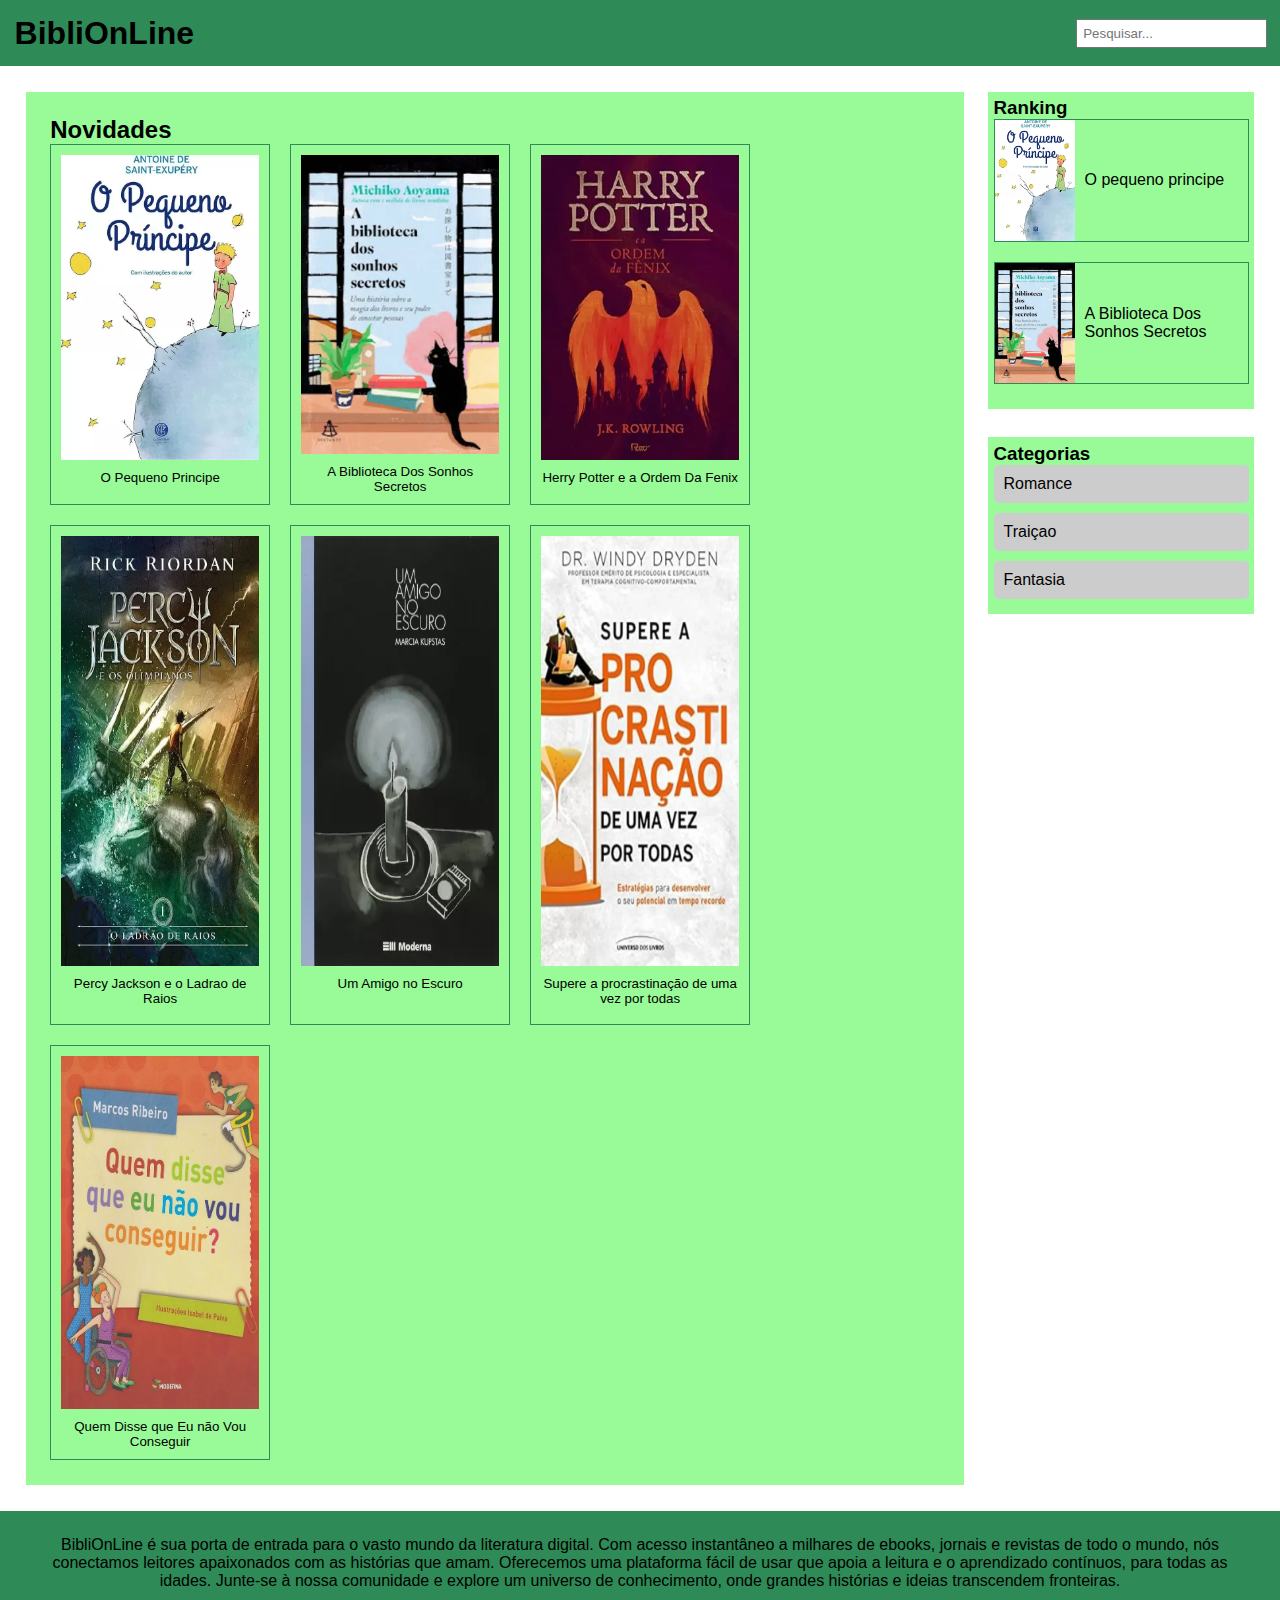
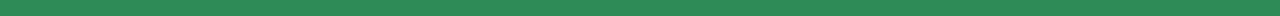
<file: index.html>
<!DOCTYPE html>
<html lang="pt">
<head>
    <meta charset="UTF-8">
    <meta name="viewport" content="width=device-width, initial-scale=1.0">
    <meta name="description" content="BibliOnLine.">
    <title>BibliOnLine</title>
    <link rel="stylesheet" href="style.css">
</head>
<body>
<header>
    <div class="logo">
        <h1><a href="index.html" id = "logo">BibliOnLine</a></h1>
    </div>
    <div class="search-container">
        <input type="search" placeholder="Pesquisar...">
    </div>
</header>
<main>
    <section class="content">
        <h2>Novidades</h2>
        <div class="books">
            <a href="routes/book1.html" class="book">
                <img src="./img/book1_small.webp" alt="Livro 1">
                <span>O Pequeno Principe</span>
            </a>
            <a href="routes/book2.html" class="book">
                <img src="./img/book2_small.webp" alt="Livro 2">
                <span>A Biblioteca Dos Sonhos Secretos</span>
            </a>
            <a href="routes/book3.html" class="book">
                <img src="./img/book3_small.webp" alt="Livro 3">
                <span>Herry Potter e a Ordem Da Fenix</span>
            </a>
            <a href="routes/book4.html" class="book">
                <img src="./img/book4_small.webp" alt="Livro 4">
                <span>Percy Jackson e o Ladrao de Raios</span>
            </a>
            <a href="routes/book5.html" class="book">
                <img src="./img/book5_small.webp" alt="Livro 5">
                <span>Um Amigo no Escuro</span>
            </a>
            <a href="routes/book6.html" class="book">
                <img src="./img/book6_small.webp" alt="Livro 6">
                <span>Supere a procrastinação de uma vez por todas</span>
            </a>
            <a href="routes/book7.html" class="book">
                <img src="./img/book7_small.webp" alt="Livro 7">
                <span>Quem Disse que Eu não Vou Conseguir</span>
            </a>
        </div>
    </section>
    <div class="asides">
        <aside class="sidebar-top">
            <h3>Ranking</h3>
            <ol class="book-ranking">
                <li>
                    <img src="./img/book1_small.webp" alt="Capa do Livro 1">
                    <p>O pequeno principe</p>
                </li>
                <li>
                    <img src="./img/book2_small.webp" alt="Capa do Livro 2">
                    <p>A Biblioteca Dos Sonhos Secretos</p>
                </li>

            </ol>
        </aside>
        <aside class="sidebar-bottom">
            <h3>Categorias</h3>
            <ul class="category-list">
                <li><a href="">Romance</a></li>
                <li><a href="">Traiçao</a></li>
                <li><a href="">Fantasia</a></li>
            </ul>
        </aside>  
    </div>
</main>
<footer>
    <p>BibliOnLine é sua porta de entrada para o vasto mundo da literatura digital. Com acesso instantâneo a milhares de ebooks, jornais e revistas de todo o mundo, nós conectamos leitores apaixonados com as histórias que amam. Oferecemos uma plataforma fácil de usar que apoia a leitura e o aprendizado contínuos, para todas as idades. Junte-se à nossa comunidade e explore um universo de conhecimento, onde grandes histórias e ideias transcendem fronteiras.</p>
</footer>
</body>
</html>
</file>
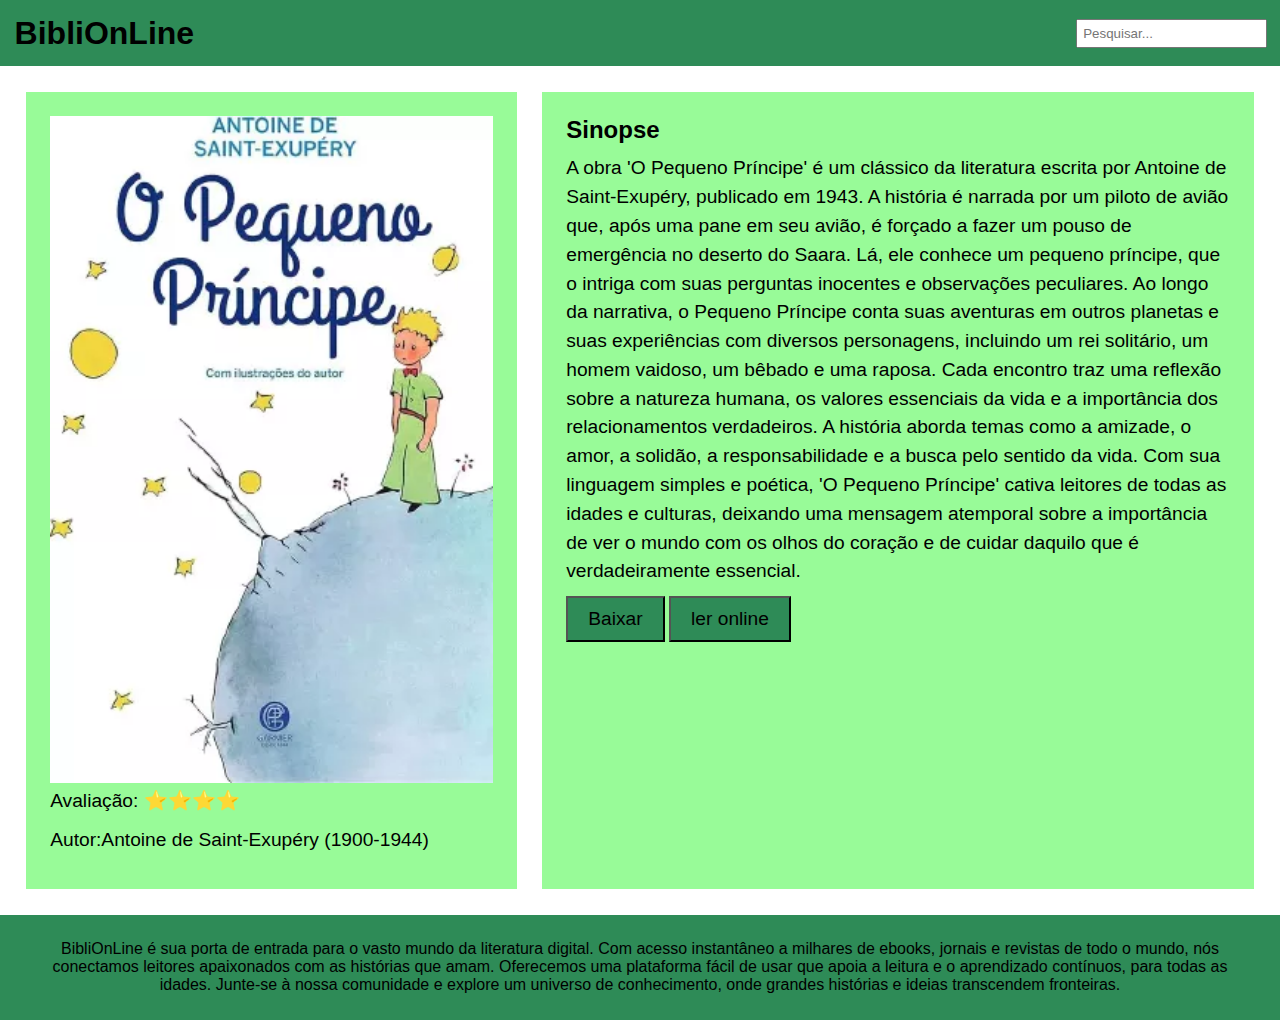
<file: routes/book1.html>
<!DOCTYPE html>
<html lang="pt">
<head>
    <meta charset="UTF-8">
    <meta name="viewport" content="width=device-width, initial-scale=1.0">
    <meta name="description" content="O pequeno principe.">
    <title>O pequeno principe</title>
    <link rel="stylesheet" href="book1.css">
</head>
<body>

<header>
    <div class="logo">
        <h1><a href="../index.html" id = "logo">BibliOnLine</a></h1>
    </div>

    <div class="search-container">
        <input type="search" id="pesq" name="pesq" placeholder="Pesquisar...">
    </div>

    </header>

<main>
    <div class="content book-details">
        <img src="../img/book1_small.webp" alt="Capa do livro">
        <p>Avaliação: ⭐⭐⭐⭐</p>
        <p>Autor:Antoine de Saint-Exupéry (1900-1944)</p>
    </div>
    
    <div class="content synopsis">
        <h2>Sinopse</h2>
        <p>A obra 'O Pequeno Príncipe' é um clássico da literatura escrita por Antoine de Saint-Exupéry, publicado em 1943. A história é narrada por um piloto de avião que, após uma pane em seu avião, é forçado a fazer um pouso de emergência no deserto do Saara. Lá, ele conhece um pequeno príncipe, que o intriga com suas perguntas inocentes e observações peculiares.

            Ao longo da narrativa, o Pequeno Príncipe conta suas aventuras em outros planetas e suas experiências com diversos personagens, incluindo um rei solitário, um homem vaidoso, um bêbado e uma raposa. Cada encontro traz uma reflexão sobre a natureza humana, os valores essenciais da vida e a importância dos relacionamentos verdadeiros.
            
            A história aborda temas como a amizade, o amor, a solidão, a responsabilidade e a busca pelo sentido da vida. Com sua linguagem simples e poética, 'O Pequeno Príncipe' cativa leitores de todas as idades e culturas, deixando uma mensagem atemporal sobre a importância de ver o mundo com os olhos do coração e de cuidar daquilo que é verdadeiramente essencial.</p>
        <a href="https://drive.google.com/file/d/1IYgoa1G4fgxZ0n2jMxb3KR1fiukItsrk/view?usp=sharing">
            <button>Baixar</button>
            <button>ler online</button>
          </a> 
    </div>
</main>


<footer>
    <p>BibliOnLine é sua porta de entrada para o vasto mundo da literatura digital. Com acesso instantâneo a milhares de ebooks, jornais e revistas de todo o mundo, nós conectamos leitores apaixonados com as histórias que amam. Oferecemos uma plataforma fácil de usar que apoia a leitura e o aprendizado contínuos, para todas as idades. Junte-se à nossa comunidade e explore um universo de conhecimento, onde grandes histórias e ideias transcendem fronteiras.</p>
</footer>

</body>
</html>
</file>
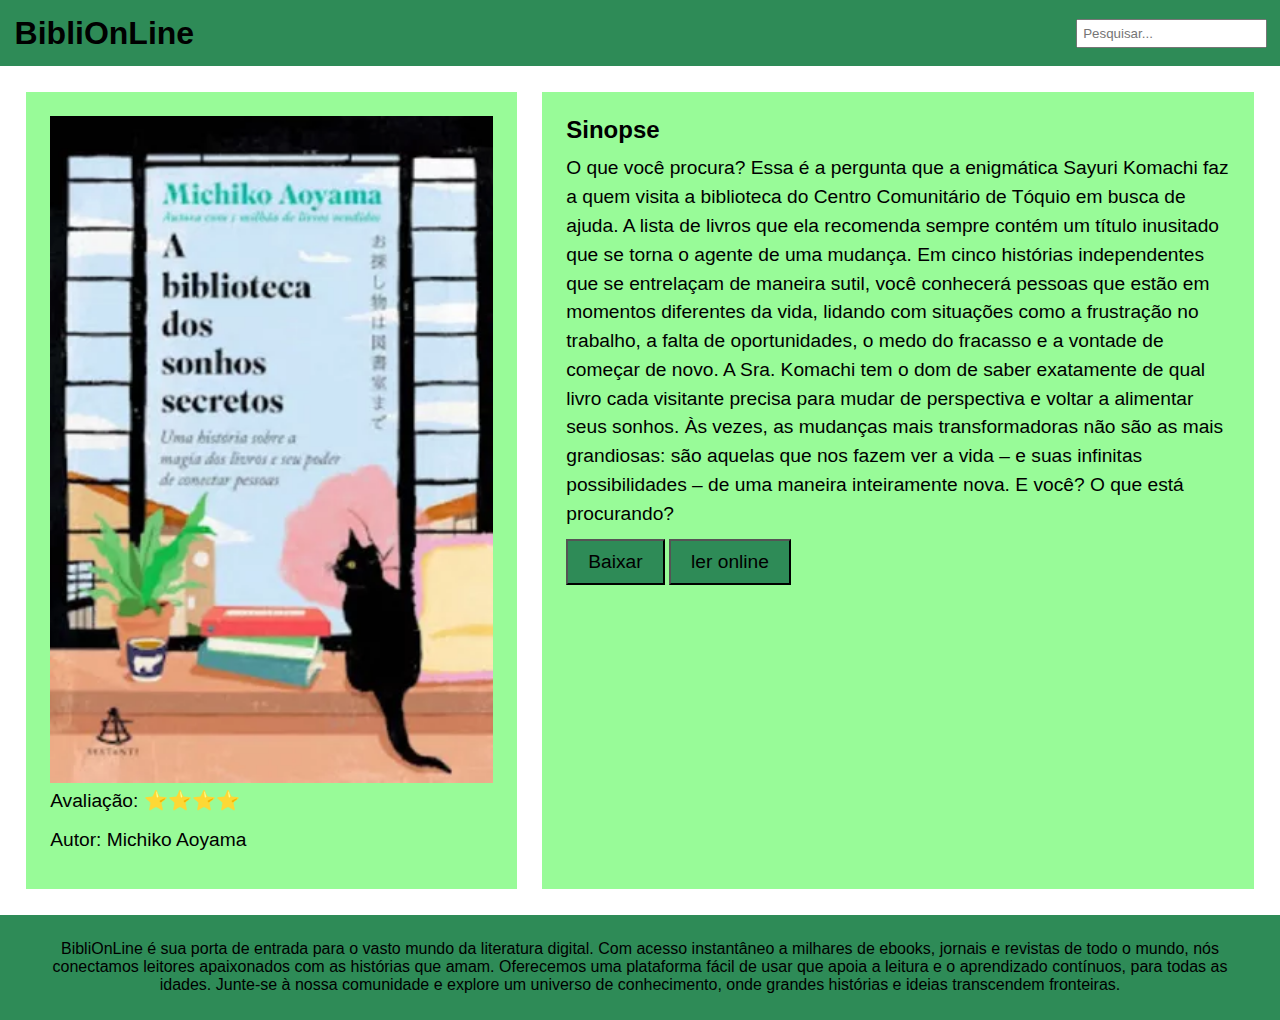
<file: routes/book2.html>
<!DOCTYPE html>
<html lang="pt">
<head>
    <meta charset="UTF-8">
    <meta name="viewport" content="width=device-width, initial-scale=1.0">
    <meta name="description" content="A Biblioteca Dos Sonhos Secretos.">
    <title>A Biblioteca Dos Sonhos Secretos</title>
    <link rel="stylesheet" href="book2.css">
</head>
<body>

<header>
    <div class="logo">
        <h1><a href="../index.html" id = "logo">BibliOnLine</a></h1>
    </div>

    <div class="search-container">
        <input type="search" id="pesq" name="pesq" placeholder="Pesquisar...">
    </div>

    </header>

<main>
    <div class="content book-details">
        <img src="../img/book2_small.webp" alt="Livro 2">
        <p>Avaliação: ⭐⭐⭐⭐</p>
        <p>Autor: Michiko Aoyama</p>
    </div>
    
    <div class="content synopsis">
        <h2>Sinopse</h2>
        <p>O que você procura?

            Essa é a pergunta que a enigmática Sayuri Komachi faz a quem visita a biblioteca do Centro Comunitário de Tóquio em busca de ajuda.
            
            A lista de livros que ela recomenda sempre contém um título inusitado que se torna o agente de uma mudança.
            
            Em cinco histórias independentes que se entrelaçam de maneira sutil, você conhecerá pessoas que estão em momentos diferentes da vida, lidando com situações como a frustração no trabalho, a falta de oportunidades, o medo do fracasso e a vontade de começar de novo.
            
            A Sra. Komachi tem o dom de saber exatamente de qual livro cada visitante precisa para mudar de perspectiva e voltar a alimentar seus sonhos.
            
            Às vezes, as mudanças mais transformadoras não são as mais grandiosas: são aquelas que nos fazem ver a vida – e suas infinitas possibilidades – de uma maneira inteiramente nova.
            
            E você? O que está procurando?</p>
        <a href="https://drive.google.com/file/d/1SP8PcGSFl2Rju9OcwDq48JAgwOhjNOC-/view?usp=sharing">
            <button>Baixar</button>
            <button>ler online</button>
        </a> 
    </div>
</main>


<footer>
    <p>BibliOnLine é sua porta de entrada para o vasto mundo da literatura digital. Com acesso instantâneo a milhares de ebooks, jornais e revistas de todo o mundo, nós conectamos leitores apaixonados com as histórias que amam. Oferecemos uma plataforma fácil de usar que apoia a leitura e o aprendizado contínuos, para todas as idades. Junte-se à nossa comunidade e explore um universo de conhecimento, onde grandes histórias e ideias transcendem fronteiras.</p>
</footer>

</body>
</html>
</file>
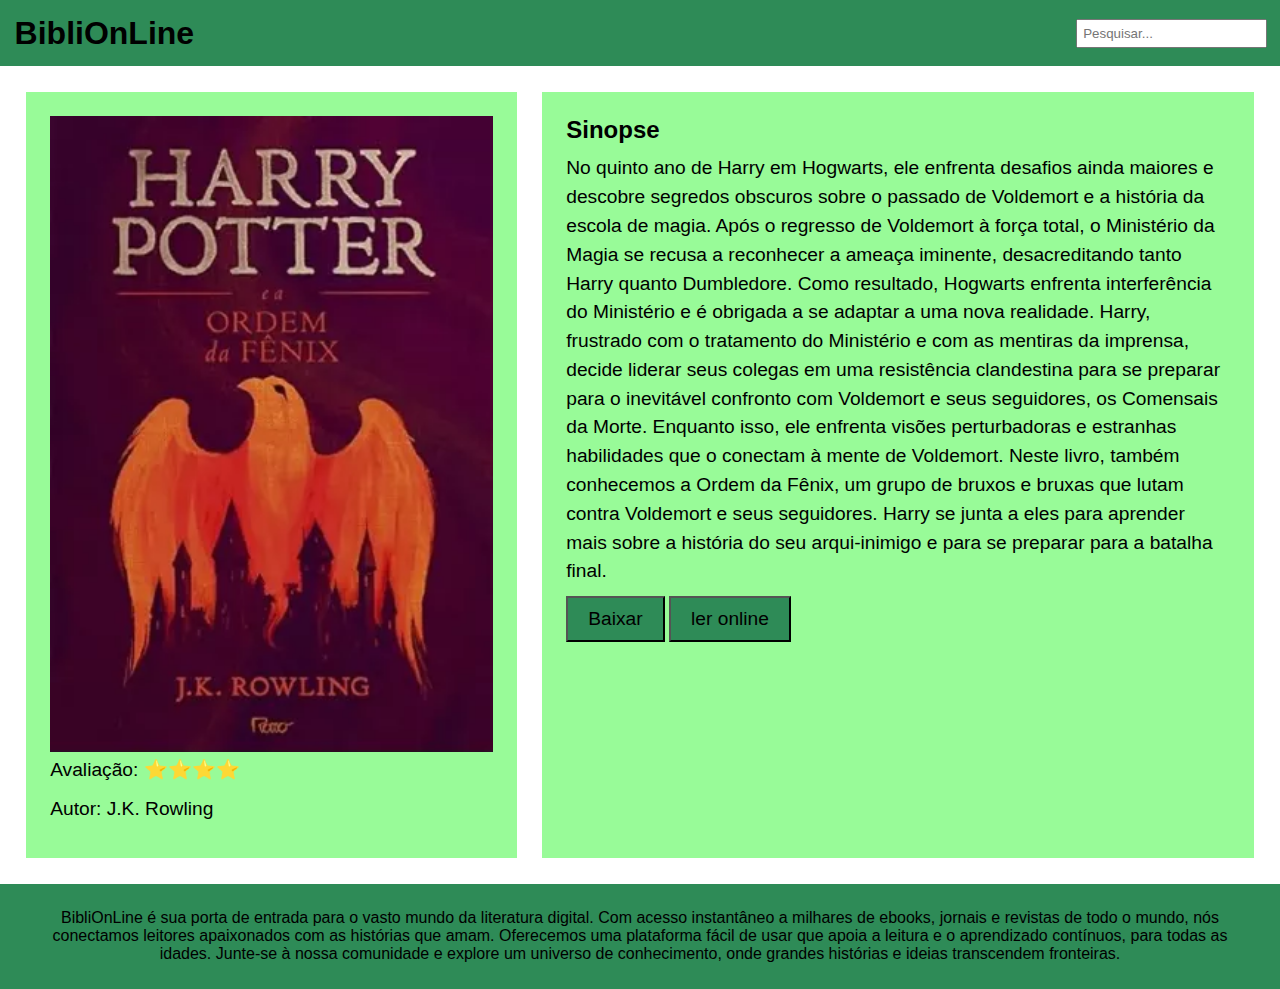
<file: routes/book3.html>
<!DOCTYPE html>
<html lang="pt">
<head>
    <meta charset="UTF-8">
    <meta name="viewport" content="width=device-width, initial-scale=1.0">
    <meta name="description" content="Herry Potter e a Ordem Da Fenix.">
    <title>Herry Potter e a Ordem Da Fenix</title>
    <link rel="stylesheet" href="book3.css">
</head>
<body>

<header>
    <div class="logo">
        <h1><a href="../index.html" id = "logo">BibliOnLine</a></h1>
    </div>

    <div class="search-container">
        <input type="search" id="pesq" name="pesq" placeholder="Pesquisar...">
    </div>

    </header>

<main>
    <div class="content book-details">
        <img src="../img/book3_small.webp" alt="Livro 3">
        <p>Avaliação: ⭐⭐⭐⭐</p>
        <p>Autor: J.K. Rowling</p>
    </div>
    
    <div class="content synopsis">
        <h2>Sinopse</h2>
        <p>No quinto ano de Harry em Hogwarts, ele enfrenta desafios ainda maiores e descobre segredos obscuros sobre o passado de Voldemort e a história da escola de magia. Após o regresso de Voldemort à força total, o Ministério da Magia se recusa a reconhecer a ameaça iminente, desacreditando tanto Harry quanto Dumbledore. Como resultado, Hogwarts enfrenta interferência do Ministério e é obrigada a se adaptar a uma nova realidade.

            Harry, frustrado com o tratamento do Ministério e com as mentiras da imprensa, decide liderar seus colegas em uma resistência clandestina para se preparar para o inevitável confronto com Voldemort e seus seguidores, os Comensais da Morte. Enquanto isso, ele enfrenta visões perturbadoras e estranhas habilidades que o conectam à mente de Voldemort.
            
            Neste livro, também conhecemos a Ordem da Fênix, um grupo de bruxos e bruxas que lutam contra Voldemort e seus seguidores. Harry se junta a eles para aprender mais sobre a história do seu arqui-inimigo e para se preparar para a batalha final.</p>
        <a href="https://drive.google.com/file/d/1fxNFaHssKtVhFqNN8pu1Eqwz64Xp4BUW/view?usp=sharing">
            <button>Baixar</button>
            <button>ler online</button>
        </a> 
    </div>
</main>


<footer>
    <p>BibliOnLine é sua porta de entrada para o vasto mundo da literatura digital. Com acesso instantâneo a milhares de ebooks, jornais e revistas de todo o mundo, nós conectamos leitores apaixonados com as histórias que amam. Oferecemos uma plataforma fácil de usar que apoia a leitura e o aprendizado contínuos, para todas as idades. Junte-se à nossa comunidade e explore um universo de conhecimento, onde grandes histórias e ideias transcendem fronteiras.</p>
</footer>

</body>
</html>
</file>
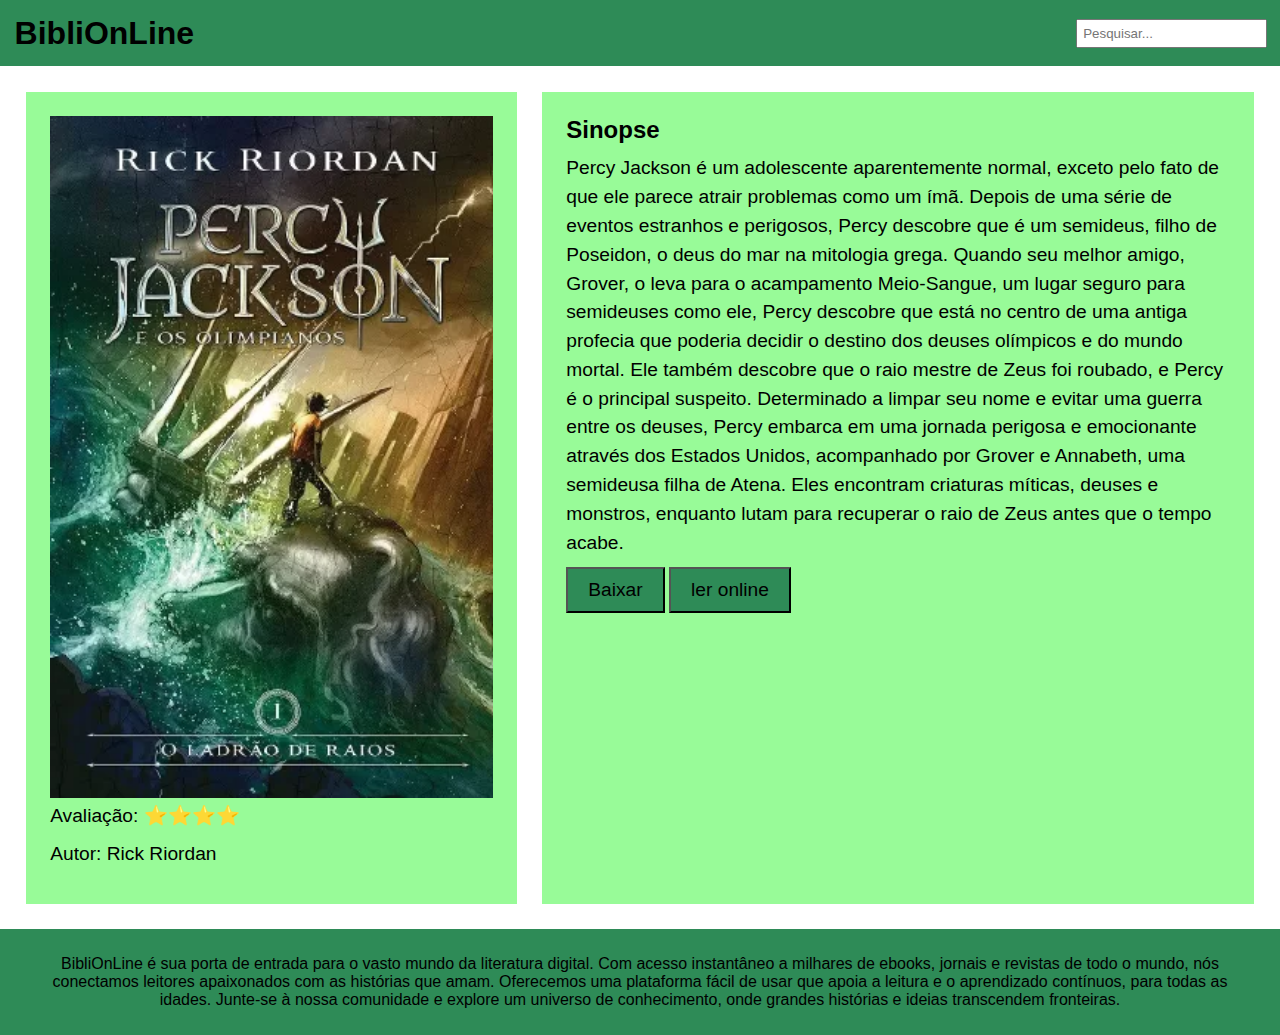
<file: routes/book4.html>
<!DOCTYPE html>
<html lang="pt">
<head>
    <meta charset="UTF-8">
    <meta name="viewport" content="width=device-width, initial-scale=1.0">
    <meta name="description" content="Percy Jackson e o Ladrao de Raios.">
    <title>Percy Jackson e o Ladrao de Raios</title>
    <link rel="stylesheet" href="book4.css">
</head>
<body>

<header>
    <div class="logo">
        <h1><a href="../index.html" id = "logo">BibliOnLine</a></h1>
    </div>

    <div class="search-container">
        <input type="search" id="pesq" name="pesq" placeholder="Pesquisar...">
    </div>

    </header>

<main>
    <div class="content book-details">
        <img src="../img/book4_small.webp" alt="Livro 4">
        <p>Avaliação: ⭐⭐⭐⭐</p>
        <p>Autor: Rick Riordan</p>
    </div>
    
    <div class="content synopsis">
        <h2>Sinopse</h2>
        <p>Percy Jackson é um adolescente aparentemente normal, exceto pelo fato de que ele parece atrair problemas como um ímã. Depois de uma série de eventos estranhos e perigosos, Percy descobre que é um semideus, filho de Poseidon, o deus do mar na mitologia grega.

            Quando seu melhor amigo, Grover, o leva para o acampamento Meio-Sangue, um lugar seguro para semideuses como ele, Percy descobre que está no centro de uma antiga profecia que poderia decidir o destino dos deuses olímpicos e do mundo mortal. Ele também descobre que o raio mestre de Zeus foi roubado, e Percy é o principal suspeito.
            
            Determinado a limpar seu nome e evitar uma guerra entre os deuses, Percy embarca em uma jornada perigosa e emocionante através dos Estados Unidos, acompanhado por Grover e Annabeth, uma semideusa filha de Atena. Eles encontram criaturas míticas, deuses e monstros, enquanto lutam para recuperar o raio de Zeus antes que o tempo acabe.</p>
        <a href="https://drive.google.com/file/d/1mJVaRTMRdT55tQVz9uJ-hK1RcjbH1uM4/view?usp=sharing">
            <button>Baixar</button>
            <button>ler online</button>
        </a> 
    </div>
</main>


<footer>
    <p>BibliOnLine é sua porta de entrada para o vasto mundo da literatura digital. Com acesso instantâneo a milhares de ebooks, jornais e revistas de todo o mundo, nós conectamos leitores apaixonados com as histórias que amam. Oferecemos uma plataforma fácil de usar que apoia a leitura e o aprendizado contínuos, para todas as idades. Junte-se à nossa comunidade e explore um universo de conhecimento, onde grandes histórias e ideias transcendem fronteiras.</p>
</footer>

</body>
</html>
</file>
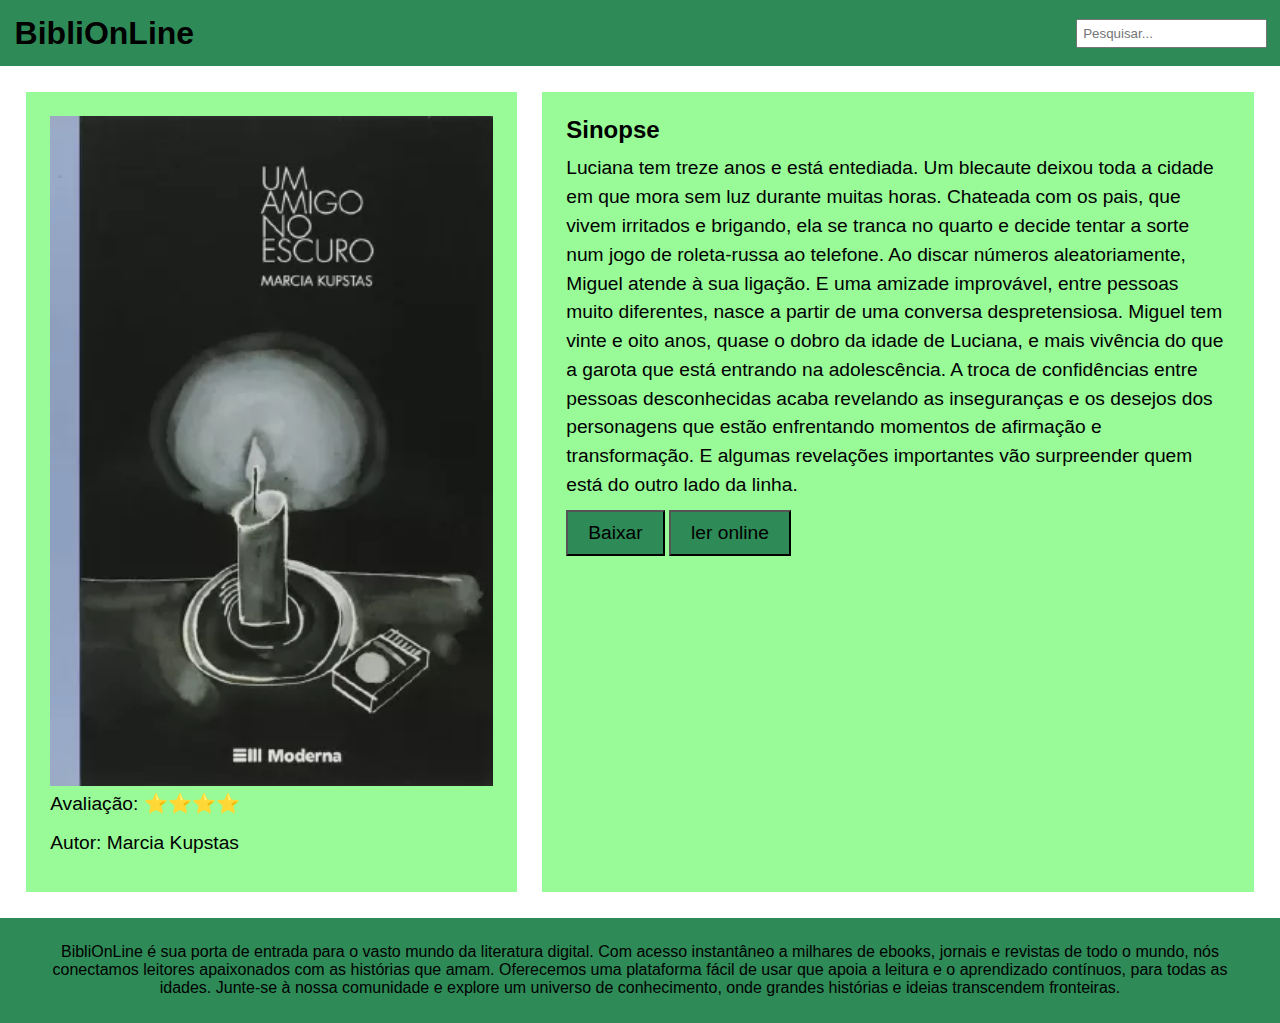
<file: routes/book5.html>
<!DOCTYPE html>
<html lang="pt">
<head>
    <meta charset="UTF-8">
    <meta name="viewport" content="width=device-width, initial-scale=1.0">
    <meta name="description" content="Um Amigo no Escuro.">
    <title>Um Amigo no Escuro</title>
    <link rel="stylesheet" href="book5.css">
</head>
<body>

<header>
    <div class="logo">
        <h1><a href="../index.html" id = "logo">BibliOnLine</a></h1>
    </div>

    <div class="search-container">
        <input type="search" id="pesq" name="pesq" placeholder="Pesquisar...">
    </div>

    </header>

<main>
    <div class="content book-details">
        <img src="../img/book5_small.webp" alt="Livro 5">
        <p>Avaliação: ⭐⭐⭐⭐</p>
        <p>Autor: Marcia Kupstas</p>
    </div>
    
    <div class="content synopsis">
        <h2>Sinopse</h2>
        <p>Luciana tem treze anos e está entediada. Um blecaute deixou toda a cidade em que mora sem luz durante muitas horas. Chateada com os pais, que vivem irritados e brigando, ela se tranca no quarto e decide tentar a sorte num jogo de roleta-russa ao telefone. Ao discar números aleatoriamente, Miguel atende à sua ligação. E uma amizade improvável, entre pessoas muito diferentes, nasce a partir de uma conversa despretensiosa. Miguel tem vinte e oito anos, quase o dobro da idade de Luciana, e mais vivência do que a garota que está entrando na adolescência. A troca de confidências entre pessoas desconhecidas acaba revelando as inseguranças e os desejos dos personagens que estão enfrentando momentos de afirmação e transformação. E algumas revelações importantes vão surpreender quem está do outro lado da linha.</p>
        <a href="https://drive.google.com/file/d/10vkYqKGlymB165Hoo1Pf66b0GhudA0Co/view?usp=sharing">
            <button>Baixar</button>
            <button>ler online</button>
        </a> 
    </div>
</main>


<footer>
    <p>BibliOnLine é sua porta de entrada para o vasto mundo da literatura digital. Com acesso instantâneo a milhares de ebooks, jornais e revistas de todo o mundo, nós conectamos leitores apaixonados com as histórias que amam. Oferecemos uma plataforma fácil de usar que apoia a leitura e o aprendizado contínuos, para todas as idades. Junte-se à nossa comunidade e explore um universo de conhecimento, onde grandes histórias e ideias transcendem fronteiras.</p>
</footer>

</body>
</html>
</file>
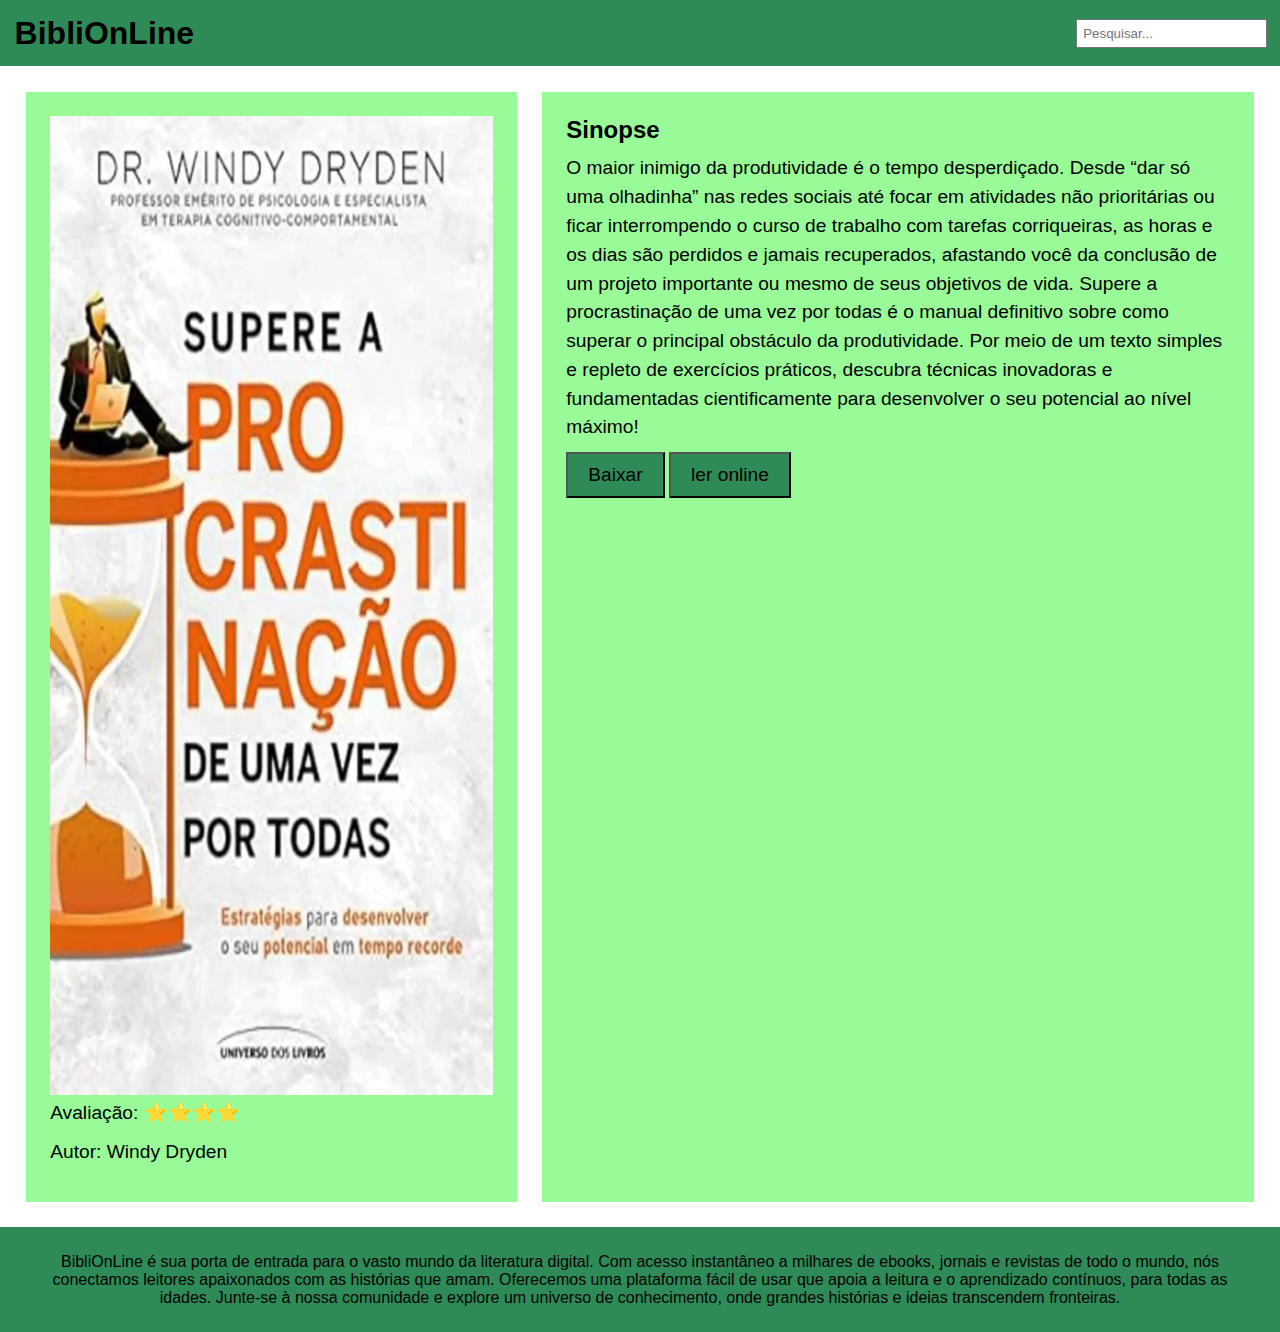
<file: routes/book6.html>
<!DOCTYPE html>
<html lang="pt">
<head>
    <meta charset="UTF-8">
    <meta name="viewport" content="width=device-width, initial-scale=1.0">
    <meta name="description" content="Supere a procrastinação de uma vez por todas.">
    <title>Supere a procrastinação de uma vez por todas</title>
    <link rel="stylesheet" href="book6.css">
</head>
<body>

<header>
    <div class="logo">
        <h1><a href="../index.html" id = "logo">BibliOnLine</a></h1>
    </div>

    <div class="search-container">
        <input type="search" id="pesq" name="pesq" placeholder="Pesquisar...">
    </div>

    </header>

<main>
    <div class="content book-details">
        <img src="../img/book6_small.webp" alt="Livro 6">
        <p>Avaliação: ⭐⭐⭐⭐</p>
        <p>Autor: Windy Dryden</p>
    </div>
    
    <div class="content synopsis">
        <h2>Sinopse</h2>
        <p>O maior inimigo da produtividade é o tempo desperdiçado. Desde “dar só uma olhadinha” nas redes sociais até focar em atividades não prioritárias ou ficar interrompendo o curso de trabalho com tarefas corriqueiras, as horas e os dias são perdidos e jamais recuperados, afastando você da conclusão de um projeto importante ou mesmo de seus objetivos de vida.

            Supere a procrastinação de uma vez por todas é o manual definitivo sobre como superar o principal obstáculo da produtividade. Por meio de um texto simples e repleto de exercícios práticos, descubra técnicas inovadoras e fundamentadas cientificamente para desenvolver o seu potencial ao nível máximo!</p>
        <a href="https://drive.google.com/file/d/1IYgoa1G4fgxZ0n2jMxb3KR1fiukItsrk/view?usp=sharing">
            <button>Baixar</button>
            <button>ler online</button>
        </a> 
    </div>
</main>


<footer>
    <p>BibliOnLine é sua porta de entrada para o vasto mundo da literatura digital. Com acesso instantâneo a milhares de ebooks, jornais e revistas de todo o mundo, nós conectamos leitores apaixonados com as histórias que amam. Oferecemos uma plataforma fácil de usar que apoia a leitura e o aprendizado contínuos, para todas as idades. Junte-se à nossa comunidade e explore um universo de conhecimento, onde grandes histórias e ideias transcendem fronteiras.</p>
</footer>

</body>
</html>
</file>
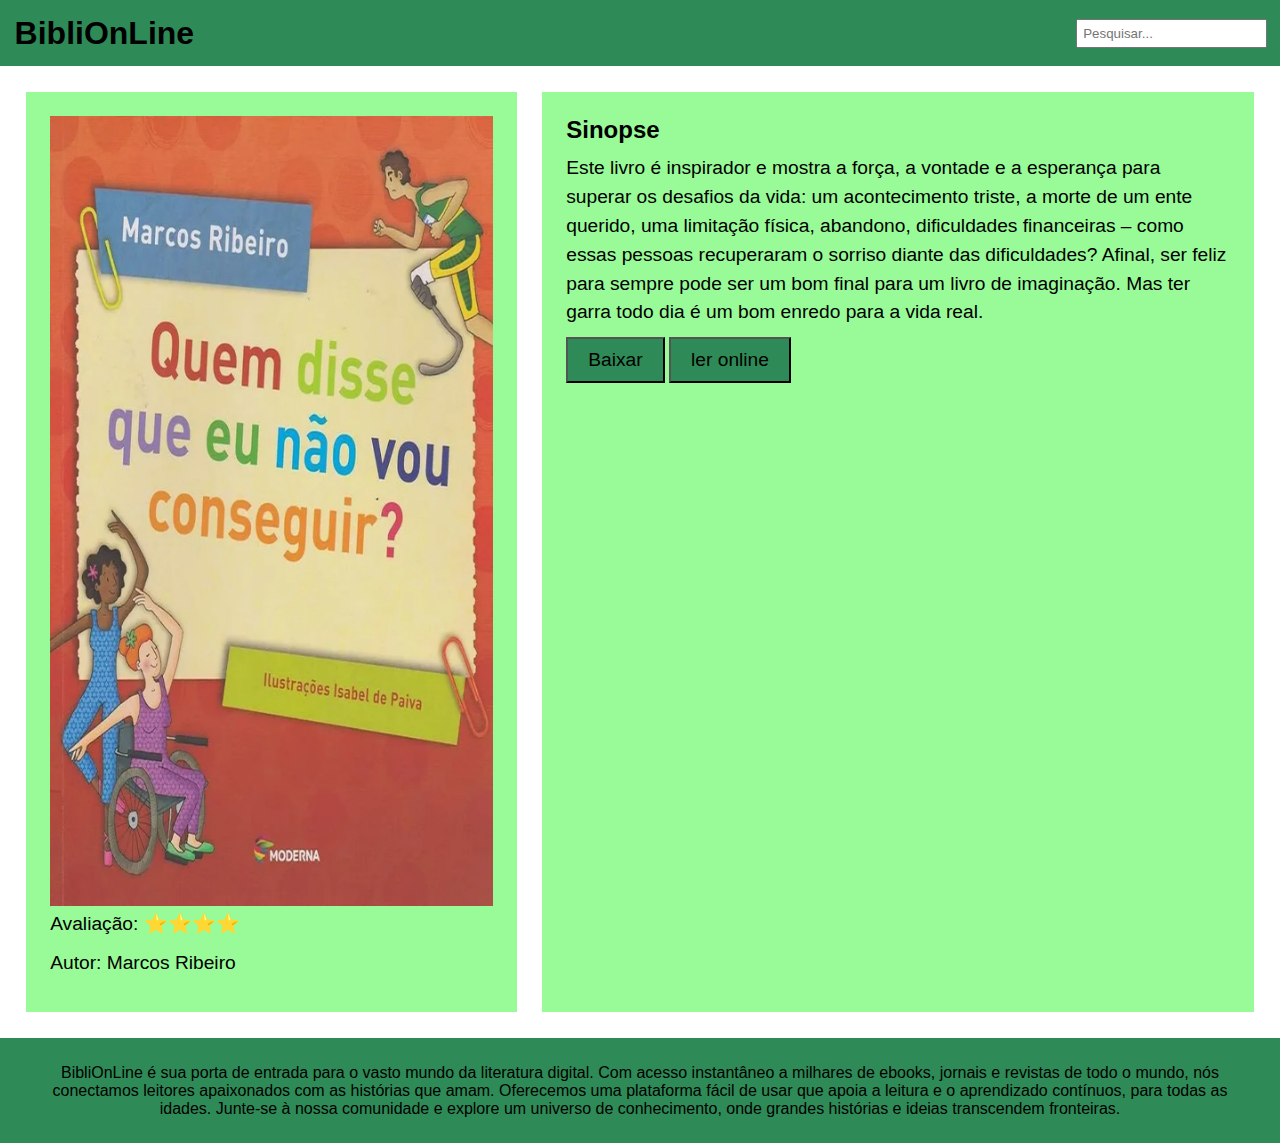
<file: routes/book7.html>
<!DOCTYPE html>
<html lang="pt">
<head>
    <meta charset="UTF-8">
    <meta name="viewport" content="width=device-width, initial-scale=1.0">
    <meta name="description" content="Quem Disse que Eu não Vou Conseguir.">
    <title>Quem Disse que Eu não Vou Conseguir</title>
    <link rel="stylesheet" href="book7.css">
</head>
<body>

<header>
    <div class="logo">
        <h1><a href="../index.html" id = "logo">BibliOnLine</a></h1>
    </div>

    <div class="search-container">
        <input type="search" id="pesq" name="pesq" placeholder="Pesquisar...">
    </div>

    </header>

<main>
    <div class="content book-details">
        <img src="../img/book7_small.webp" alt="Livro 7">
        <p>Avaliação: ⭐⭐⭐⭐</p>
        <p>Autor: Marcos Ribeiro</p>
    </div>
    
    <div class="content synopsis">
        <h2>Sinopse</h2>
        <p>Este livro é inspirador e mostra a força, a vontade e a esperança para superar os desafios da vida: um acontecimento triste, a morte de um ente querido, uma limitação física, abandono, dificuldades financeiras – como essas pessoas recuperaram o sorriso diante das dificuldades? Afinal, ser feliz para sempre pode ser um bom final para um livro de imaginação. Mas ter garra todo dia é um bom enredo para a vida real.</p>
        <a href="https://drive.google.com/file/d/1IYgoa1G4fgxZ0n2jMxb3KR1fiukItsrk/view?usp=sharing">
            <button>Baixar</button>
            <button>ler online</button>
        </a> 
    </div>
</main>


<footer>
    <p>BibliOnLine é sua porta de entrada para o vasto mundo da literatura digital. Com acesso instantâneo a milhares de ebooks, jornais e revistas de todo o mundo, nós conectamos leitores apaixonados com as histórias que amam. Oferecemos uma plataforma fácil de usar que apoia a leitura e o aprendizado contínuos, para todas as idades. Junte-se à nossa comunidade e explore um universo de conhecimento, onde grandes histórias e ideias transcendem fronteiras.</p>
</footer>

</body>
</html>
</file>
<file: style.css>
* {
    box-sizing: border-box;
    margin: 0;
    padding: 0;
}

body {
    font-family: Arial, sans-serif;
    display: flex;
    flex-direction: column;
    min-height: 100vh;
}

a {
    text-decoration: none;
}

header, #logo {
    background: #2E8B57;
    color: #000000;
    padding: 1%;
    text-align: center;
    display: flex;
    align-items: center;
    justify-content: space-between;
}

.search-container input[type="search"] {
    padding: 5px;
    width: 100%; 
}

main {
    display: flex;
    flex-grow: 1;
    padding: 2%;
    gap: 2%;
}

.content {
    width: 95%;
    background: #98FB98;
    flex-grow: 2;
    padding: 2%;
}

.content .books {
    display: flex;
    flex-wrap: wrap;
    justify-content: flex-start;
    gap: 20px;
}

.content .book {
    display: flex;
    flex-direction: column;
    align-items: center;
    text-decoration: none;
    color: #000000;
    border: 1px solid #2E8B57;
    padding: 10px;
    min-width: 180px;
    max-width: 220px; 
}

.content .book img {
    width: 100%;
    height: 90%;
    max-width: 100%;
    max-height: 100%;
    margin-bottom: 10px; 
}

.content .book span {
    text-align: center;
    font-size: smaller;
}

.asides {
    display: flex;
    flex-direction: column;
    flex-grow: 1;
    gap: 2%;
}

.sidebar-top, .sidebar-bottom {
    background: #98FB98;
    padding: 2%;
}

.sidebar-top .book-ranking {
    list-style-type: none;
    padding: 0;
}

.sidebar-top .book-ranking li {
    display: flex;
    align-items: center;
    border: 1px solid #2E8B57;
    background: #98FB98;
    margin-bottom: 20px;
}

.sidebar-top .book-ranking li img {
    width: 80px;
    height: auto;
    margin-right: 10px; 
}

.sidebar-top .book-ranking li p {
    margin: 0;
}

.sidebar-bottom .category-list {
    list-style-type: none;
    padding: 0;
}

.sidebar-bottom .category-list li {
    margin-bottom: 10px; 
}

.sidebar-bottom .category-list li a {
    display: block;
    background-color: #CCCCCC;
    color: #000000;
    text-decoration: none;
    padding: 10px;
    border-radius: 5px;
    transition: background-color 0.3s ease;
}

.sidebar-bottom .category-list li a:hover {
    background-color: #2E8B57; 
}

footer {
    background: #2E8B57;
    color: 000000;
    padding: 2%;
    text-align: center;
}

@media screen and (max-width: 768px) {
    header {
        flex-direction: column;
        align-items: stretch;
    }

    .search-container input[type="search"] {
        width: 100%;
    }

    main {
        flex-direction: column;
    }

    .content {
        width: 100%;
    }

    .content .books .book {
        flex-basis: 100%;
        max-width: 100%;
    }
}
</file>
<file: routes/book1.css>
* {
    box-sizing: border-box;
    margin: 0;
    padding: 0;
}

body {
    font-family: Arial, sans-serif;
    display: flex;
    flex-direction: column;
    min-height: 100vh;
}

a {
    text-decoration: none;
}

header, #logo {
    background: #2E8B57;
    color: #000000;
    padding: 1%;
    text-align: center;
    display: flex;
    align-items: center;
    justify-content: space-between;
}

.search-container input[type="search"] {
    padding: 5px;
    width: 100%; 
}

main {
    display: flex;
    flex-grow: 1;
    padding: 2%;
    gap: 2%;
}

.content {
    width: 95%;
    background: #98FB98;
    flex-grow: 2;
    padding: 2%;
}

.book-details {
    max-width: 40%;
}

.book-details img {
    max-width: 100%;
    min-width: 100%;
}

.book-details p {
    font-size: 1.2em;
    line-height: 1.5;
    margin-bottom: 10px;
}

.synopsis {
    flex-grow: 1;
    background-color: #98FB98;
    padding: 2%;
}

.synopsis h2 {
    font-size: 1.5em;
    margin-bottom: 10px;
}

.synopsis p {
    font-size: 1.2em;
    line-height: 1.5;
    margin-bottom: 10px;
}

.synopsis button {
    background-color: #2E8B57;
    
    padding: 10px 20px;
    font-size: 1.2em;
}
.synopsis button:hover {
    background-color: gray;
}

footer {
    background: #2E8B57;
    color: #000000;
    padding: 2%;
    text-align: center;
}

@font-face {
    font-family: 'MinhaFonteWeb';
    src: url('/minhafonteweb.woff2') format('woff2');
    font-display: swap;
}

@media screen and (max-width: 768px) {
    header {
        flex-direction: column;
        align-items: stretch;
    }

    .search-container input[type="search"] {
        width: 100%;
    }

    main {
        flex-direction: column;
        max-width: 100%;
    }

    .book-details, .synopsis {
        max-width: 100%;
    }

}
</file>
<file: routes/book2.css>
* {
    box-sizing: border-box;
    margin: 0;
    padding: 0;
}

body {
    font-family: Arial, sans-serif;
    display: flex;
    flex-direction: column;
    min-height: 100vh;
}

a {
    text-decoration: none;
}

header, #logo {
    background: #2E8B57;
    color: #000000;
    padding: 1%;
    text-align: center;
    display: flex;
    align-items: center;
    justify-content: space-between;
}

.search-container input[type="search"] {
    padding: 5px;
    width: 100%; 
}

main {
    display: flex;
    flex-grow: 1;
    padding: 2%;
    gap: 2%;
}

.content {
    width: 95%;
    background: #98FB98;
    flex-grow: 2;
    padding: 2%;
}

.book-details {
    max-width: 40%;
}

.book-details img {
    max-width: 100%;
    min-width: 100%;
}

.book-details p {
    font-size: 1.2em;
    line-height: 1.5;
    margin-bottom: 10px;
}

.synopsis {
    flex-grow: 1;
    background-color: #98FB98;
    padding: 2%;
}

.synopsis h2 {
    font-size: 1.5em;
    margin-bottom: 10px;
}

.synopsis p {
    font-size: 1.2em;
    line-height: 1.5;
    margin-bottom: 10px;
}

.synopsis button {
    background-color: #2E8B57;
    
    padding: 10px 20px;
    font-size: 1.2em;
}
.synopsis button:hover {
    background-color: gray;
}

footer {
    background: #2E8B57;
    color: #000000;
    padding: 2%;
    text-align: center;
}

@media screen and (max-width: 768px) {
    header {
        flex-direction: column;
        align-items: stretch;
    }

    .search-container input[type="search"] {
        width: 100%;
    }

    main {
        flex-direction: column;
        max-width: 100%;
    }

    .book-details, .synopsis {
        max-width: 100%;
    }

}
</file>
<file: routes/book3.css>
* {
    box-sizing: border-box;
    margin: 0;
    padding: 0;
}

body {
    font-family: Arial, sans-serif;
    display: flex;
    flex-direction: column;
    min-height: 100vh;
}

a {
    text-decoration: none;
}

header, #logo {
    background: #2E8B57;
    color: #000000;
    padding: 1%;
    text-align: center;
    display: flex;
    align-items: center;
    justify-content: space-between;
}

.search-container input[type="search"] {
    padding: 5px;
    width: 100%; 
}

main {
    display: flex;
    flex-grow: 1;
    padding: 2%;
    gap: 2%;
}

.content {
    width: 95%;
    background: #98FB98;
    flex-grow: 2;
    padding: 2%;
}

.book-details {
    max-width: 40%;
}

.book-details img {
    max-width: 100%;
    min-width: 100%;
}

.book-details p {
    font-size: 1.2em;
    line-height: 1.5;
    margin-bottom: 10px;
}

.synopsis {
    flex-grow: 1;
    background-color: #98FB98;
    padding: 2%;
}

.synopsis h2 {
    font-size: 1.5em;
    margin-bottom: 10px;
}

.synopsis p {
    font-size: 1.2em;
    line-height: 1.5;
    margin-bottom: 10px;
}

.synopsis button {
    background-color: #2E8B57;
    
    padding: 10px 20px;
    font-size: 1.2em;
}
.synopsis button:hover {
    background-color: gray;
}

footer {
    background: #2E8B57;
    color: #000000;
    padding: 2%;
    text-align: center;
}

@font-face {
    font-family: 'MinhaFonteWeb';
    src: url('/minhafonteweb.woff2') format('woff2');
    font-display: swap;
  }

@media screen and (max-width: 768px) {
    header {
        flex-direction: column;
        align-items: stretch;
    }

    .search-container input[type="search"] {
        width: 100%;
    }

    main {
        flex-direction: column;
        max-width: 100%;
    }

    .book-details, .synopsis {
        max-width: 100%;
    }

}
</file>
<file: routes/book4.css>
* {
    box-sizing: border-box;
    margin: 0;
    padding: 0;
}

body {
    font-family: Arial, sans-serif;
    display: flex;
    flex-direction: column;
    min-height: 100vh;
}

a {
    text-decoration: none;
}

header, #logo {
    background: #2E8B57;
    color: #000000;
    padding: 1%;
    text-align: center;
    display: flex;
    align-items: center;
    justify-content: space-between;
}

.search-container input[type="search"] {
    padding: 5px;
    width: 100%; 
}

main {
    display: flex;
    flex-grow: 1;
    padding: 2%;
    gap: 2%;
}

.content {
    width: 95%;
    background: #98FB98;
    flex-grow: 2;
    padding: 2%;
}

.book-details {
    max-width: 40%;
}

.book-details img {
    max-width: 100%;
    min-width: 100%;
}

.book-details p {
    font-size: 1.2em;
    line-height: 1.5;
    margin-bottom: 10px;
}

.synopsis {
    flex-grow: 1;
    background-color: #98FB98;
    padding: 2%;
}

.synopsis h2 {
    font-size: 1.5em;
    margin-bottom: 10px;
}

.synopsis p {
    font-size: 1.2em;
    line-height: 1.5;
    margin-bottom: 10px;
}

.synopsis button {
    background-color: #2E8B57;
    
    padding: 10px 20px;
    font-size: 1.2em;
}
.synopsis button:hover {
    background-color: gray;
}

footer {
    background: #2E8B57;
    color: #000000;
    padding: 2%;
    text-align: center;
}

@font-face {
    font-family: 'MinhaFonteWeb';
    src: url('/minhafonteweb.woff2') format('woff2');
    font-display: swap;
  }

@media screen and (max-width: 768px) {
    header {
        flex-direction: column;
        align-items: stretch;
    }

    .search-container input[type="search"] {
        width: 100%;
    }

    main {
        flex-direction: column;
        max-width: 100%;
    }

    .book-details, .synopsis {
        max-width: 100%;
    }

}
</file>
<file: routes/book5.css>
* {
    box-sizing: border-box;
    margin: 0;
    padding: 0;
}

body {
    font-family: Arial, sans-serif;
    display: flex;
    flex-direction: column;
    min-height: 100vh;
}

a {
    text-decoration: none;
}

header, #logo {
    background: #2E8B57;
    color: #000000;
    padding: 1%;
    text-align: center;
    display: flex;
    align-items: center;
    justify-content: space-between;
}

.search-container input[type="search"] {
    padding: 5px;
    width: 100%; 
}

main {
    display: flex;
    flex-grow: 1;
    padding: 2%;
    gap: 2%;
}

.content {
    width: 95%;
    background: #98FB98;
    flex-grow: 2;
    padding: 2%;
}

.book-details {
    max-width: 40%;
}

.book-details img {
    max-width: 100%;
    min-width: 100%;
}

.book-details p {
    font-size: 1.2em;
    line-height: 1.5;
    margin-bottom: 10px;
}

.synopsis {
    flex-grow: 1;
    background-color: #98FB98;
    padding: 2%;
}

.synopsis h2 {
    font-size: 1.5em;
    margin-bottom: 10px;
}

.synopsis p {
    font-size: 1.2em;
    line-height: 1.5;
    margin-bottom: 10px;
}

.synopsis button {
    background-color: #2E8B57;
    
    padding: 10px 20px;
    font-size: 1.2em;
}
.synopsis button:hover {
    background-color: gray;
}

footer {
    background: #2E8B57;
    color: #000000;
    padding: 2%;
    text-align: center;
}

@font-face {
    font-family: 'MinhaFonteWeb';
    src: url('/minhafonteweb.woff2') format('woff2');
    font-display: swap;
  }

@media screen and (max-width: 768px) {
    header {
        flex-direction: column;
        align-items: stretch;
    }

    .search-container input[type="search"] {
        width: 100%;
    }

    main {
        flex-direction: column;
        max-width: 100%;
    }

    .book-details, .synopsis {
        max-width: 100%;
    }

}
</file>
<file: routes/book6.css>
* {
    box-sizing: border-box;
    margin: 0;
    padding: 0;
}

body {
    font-family: Arial, sans-serif;
    display: flex;
    flex-direction: column;
    min-height: 100vh;
}

a {
    text-decoration: none;
}

header, #logo {
    background: #2E8B57;
    color: #000000;
    padding: 1%;
    text-align: center;
    display: flex;
    align-items: center;
    justify-content: space-between;
}

.search-container input[type="search"] {
    padding: 5px;
    width: 100%; 
}

main {
    display: flex;
    flex-grow: 1;
    padding: 2%;
    gap: 2%;
}

.content {
    width: 95%;
    background: #98FB98;
    flex-grow: 2;
    padding: 2%;
}

.book-details {
    max-width: 40%;
}

.book-details img {
    max-width: 100%;
    min-width: 100%;
}

.book-details p {
    font-size: 1.2em;
    line-height: 1.5;
    margin-bottom: 10px;
}

.synopsis {
    flex-grow: 1;
    background-color: #98FB98;
    padding: 2%;
}

.synopsis h2 {
    font-size: 1.5em;
    margin-bottom: 10px;
}

.synopsis p {
    font-size: 1.2em;
    line-height: 1.5;
    margin-bottom: 10px;
}

.synopsis button {
    background-color: #2E8B57;
    
    padding: 10px 20px;
    font-size: 1.2em;
}
.synopsis button:hover {
    background-color: gray;
}

footer {
    background: #2E8B57;
    color: #000000;
    padding: 2%;
    text-align: center;
}

@font-face {
    font-family: 'MinhaFonteWeb';
    src: url('/minhafonteweb.woff2') format('woff2');
    font-display: swap;
  }

@media screen and (max-width: 768px) {
    header {
        flex-direction: column;
        align-items: stretch;
    }

    .search-container input[type="search"] {
        width: 100%;
    }

    main {
        flex-direction: column;
        max-width: 100%;
    }

    .book-details, .synopsis {
        max-width: 100%;
    }

}
</file>
<file: routes/book7.css>
* {
    box-sizing: border-box;
    margin: 0;
    padding: 0;
}

body {
    font-family: Arial, sans-serif;
    display: flex;
    flex-direction: column;
    min-height: 100vh;
}

a {
    text-decoration: none;
}

header, #logo {
    background: #2E8B57;
    color: #000000;
    padding: 1%;
    text-align: center;
    display: flex;
    align-items: center;
    justify-content: space-between;
}

.search-container input[type="search"] {
    padding: 5px;
    width: 100%; 
}

main {
    display: flex;
    flex-grow: 1;
    padding: 2%;
    gap: 2%;
}

.content {
    width: 95%;
    background: #98FB98;
    flex-grow: 2;
    padding: 2%;
}

.book-details {
    max-width: 40%;
}

.book-details img {
    max-width: 100%;
    min-width: 100%;
}

.book-details p {
    font-size: 1.2em;
    line-height: 1.5;
    margin-bottom: 10px;
}

.synopsis {
    flex-grow: 1;
    background-color: #98FB98;
    padding: 2%;
}

.synopsis h2 {
    font-size: 1.5em;
    margin-bottom: 10px;
}

.synopsis p {
    font-size: 1.2em;
    line-height: 1.5;
    margin-bottom: 10px;
}

.synopsis button {
    background-color: #2E8B57;
    
    padding: 10px 20px;
    font-size: 1.2em;
}
.synopsis button:hover {
    background-color: gray;
}

footer {
    background: #2E8B57;
    color: #000000;
    padding: 2%;
    text-align: center;
}

@font-face {
    font-family: 'MinhaFonteWeb';
    src: url('/minhafonteweb.woff2') format('woff2');
    font-display: swap;
  }

@media screen and (max-width: 768px) {
    header {
        flex-direction: column;
        align-items: stretch;
    }

    .search-container input[type="search"] {
        width: 100%;
    }

    main {
        flex-direction: column;
        max-width: 100%;
    }

    .book-details, .synopsis {
        max-width: 100%;
    }

}
</file>
